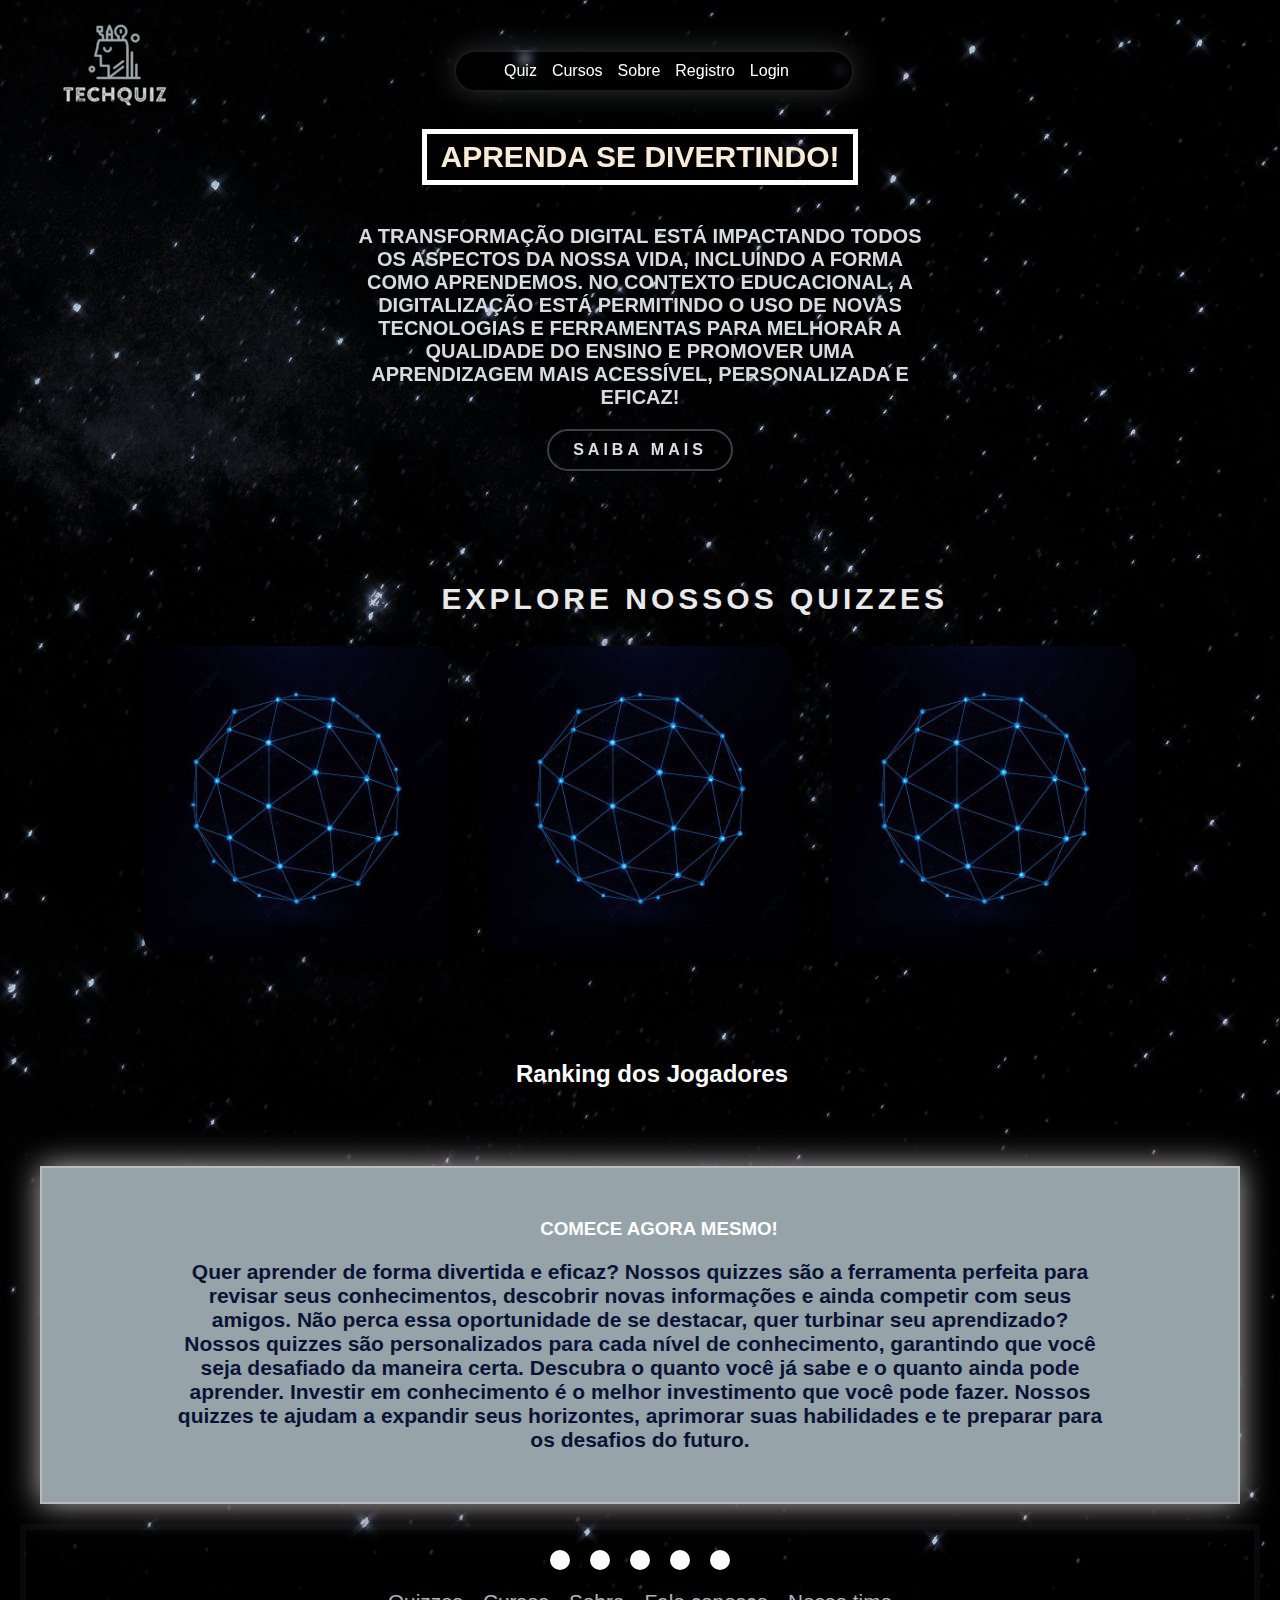
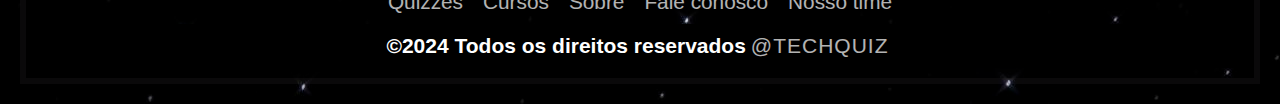
<file: index.html>
<!DOCTYPE html>
<html lang="pt-BR">

<head>
    <meta charset="UTF-8">
    <meta name="viewport" content="width=device-width, initial-scale=1.0">
    <title>Home TechQuiz</title>
    <link rel="stylesheet" href="/src/css/styles.css">
    <link rel="stylesheet" href="/src/css/rolagem.css">
    <link rel="stylesheet" href="https://cdnjs.cloudflare.com/ajax/libs/font-awesome/6.5.1/css/all.min.css"
        integrity="sha512-DTOQO9RWCH3ppGqcWaEA1BIZOC6xxalwEsw9c2QQeAIftl+Vegovlnee1c9QX4TctnWMn13TZye+giMm8e2LwA=="
        crossorigin="anonymous" referrerpolicy="no-referrer" />
</head>

<body>
    <header>
        <a class="logo" href="/index.html"><img src="/src/image/logo-claro (3).png" alt="Logo"></a>
        <nav>
            <ul>
                <li class="li-nav"><a href="/src/pages-quiz/quiz.html">Quiz</a></li>
                <li class="li-nav"><a href="/src/pages/cursos.html">Cursos</a></li>
                <li class="li-nav"><a href="/src/pages/sobre.html">Sobre</a></li>
                <li class="li-nav"><a href="/src/pages/formulario.html">Registro</a></li>
                <li class="li-nav"><a href="/src/pages/login.html">Login</a></li>
            </ul>
        </nav>
    </header>
    <main>
        <div class="banner-image">
            <div class="container-m">
                <h1><span>Aprenda se divertindo!</span></h1>
                <span class="cen">A transformação digital está impactando todos os aspectos da nossa vida, incluindo a
                    forma como aprendemos.
                    No contexto educacional, a digitalização está permitindo o uso de novas tecnologias e ferramentas
                    para melhorar a qualidade do ensino
                    e promover uma aprendizagem mais acessível, personalizada e eficaz!</span>
                <a class="button-inicio" href="/src/pages/sobre.html">Saiba mais</a>
            </div>
        </div>

        <!-- Seção de Quizzes -->
        <section class="quizzes">
            <div id="card-area">
                <div class="wrapper">
                    <h2>Explore nossos quizzes</h2>
                    <div class="box-area">
                        <div class="box">
                            <img alt="" src="src/image/1.jpeg">
                            <div class="overlay">
                                <h3>Tecnologia</h3>
                                <a href="/src/pages-quiz/quiz.html">iniciar</a>
                            </div>
                        </div>
                        <div class="box">
                            <img alt="" src="src/image/1.jpeg">
                            <div class="overlay">
                                <h3>Astronomia</h3>
                                <a href="#">iniciar</a>
                            </div>
                        </div>
                        <div class="box">
                            <img alt="" src="src/image/1.jpeg">
                            <div class="overlay">
                                <h3>Programação</h3>
                                <a href="#">iniciar</a>
                            </div>
                        </div>
                    </div>
                </div>
            </div>
        </section>

        <!-- ranking -->
        <div id="ranking-container">
            <h2 class="h2-ranking-index">Ranking dos Jogadores</h2>
            <ul class="list" id="ranking-list"></ul>
        </div>
        <br>

        <!-- Seção de card2 -->
        <div class="about" id="about">
            <h3 class="title-">COMECE AGORA MESMO!</h3>
            <p>Quer aprender de forma divertida e eficaz? Nossos quizzes são a ferramenta perfeita para revisar seus
                conhecimentos, descobrir novas informações e ainda competir com seus amigos. Não perca essa oportunidade
                de se destacar, quer turbinar seu aprendizado? Nossos quizzes são personalizados para cada nível de
                conhecimento, garantindo que você seja desafiado da maneira certa. Descubra o quanto você já sabe e o
                quanto ainda pode aprender. Investir em conhecimento é o melhor investimento que você pode fazer. Nossos
                quizzes te ajudam a expandir seus horizontes, aprimorar suas habilidades e te preparar para os desafios
                do futuro.</p>
        </div>
        <!-- Seção de card2 -->

        <footer>
            <div class="footerContainer">
                <div class="socialIcons">
                    <a href=""><i class="fa-brands fa-facebook"></i></a>
                    <a href=""><i class="fa-brands fa-instagram"></i></a>
                    <a href=""><i class="fa-brands fa-twitter"></i></a>
                    <a href=""><i class="fa-brands fa-google-plus"></i></a>
                    <a href=""><i class="fa-brands fa-youtube"></i></a>
                </div>
                <div class="footerNav">
                    <ul>
                        <li><a href="">Quizzes</a></li>
                        <li><a href="">Cursos</a></li>
                        <li><a href="">Sobre</a></li>
                        <li><a href="">Fale conosco</a></li>
                        <li><a href="">Nosso time</a></li>
                    </ul>
                </div>

                <div class="footerBottom">
                    <p>©2024 Todos os direitos reservados<span class="designer">@TECHQUIZ</span></p>
                </div>
        </footer>
        <script src="/src/js/script.js"></script>
</body>

</html>
</file>
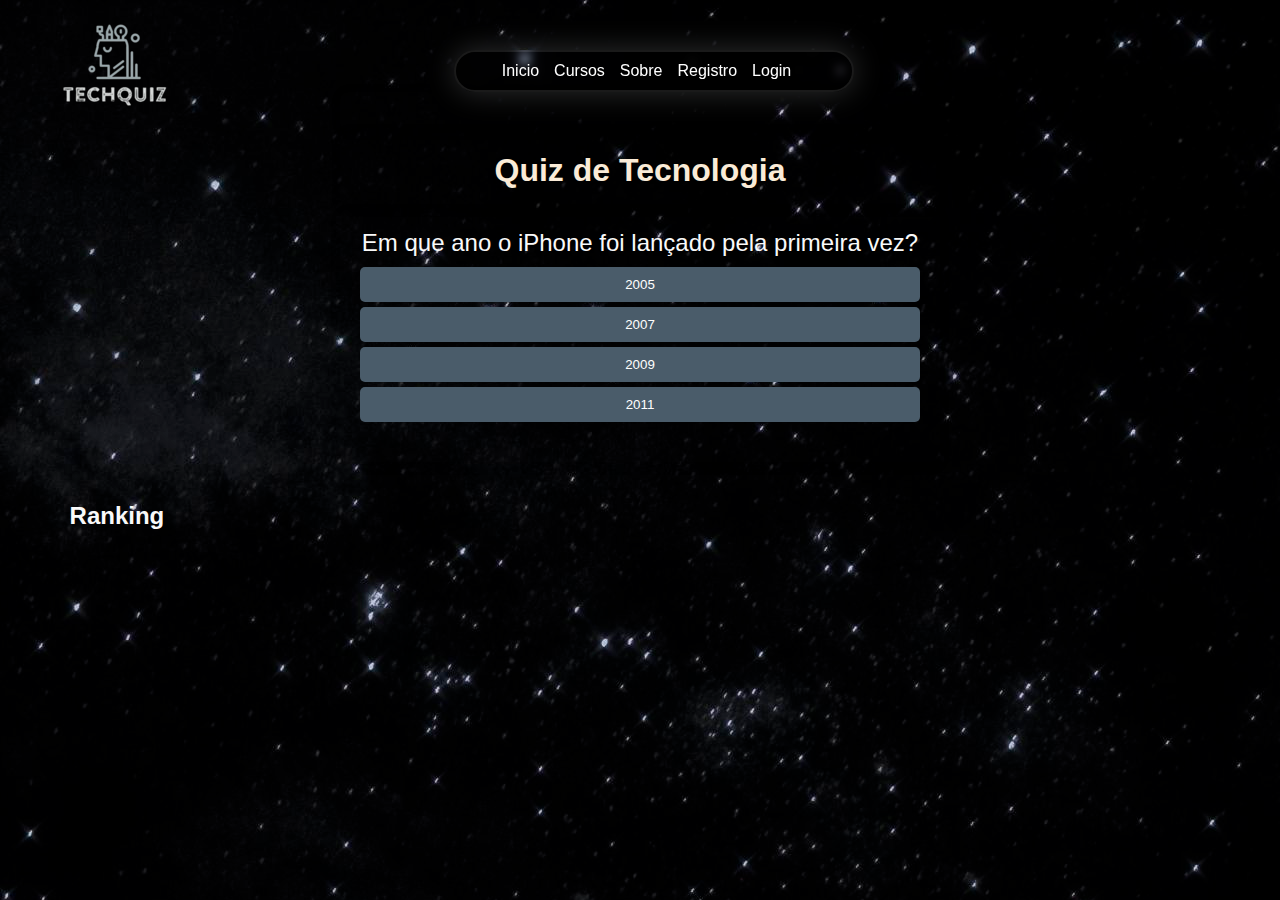
<file: src/pages-quiz/quiz.html>
<!DOCTYPE html>
<html lang="pt-br">
<head>
    <meta charset="UTF-8">
    <meta name="viewport" content="width=device-width, initial-scale=1.0">
    <title>Document</title>
    <link rel="stylesheet" href="/src/css/styles.css">
    <link rel="stylesheet" href="/src/css/rolagem.css">
</head>
<body>
    <header>
    <a class="logo" href="/index.html"><img src="/src/image/logo-claro (3).png" alt=""></a>
    <nav>
        <ul>
            <li class="li-nav" ><a href="/index.html">Inicio</a></li>
            <li class="li-nav" ><a href="/src/pages/cursos.html">Cursos</a></li>
            <li class="li-nav" ><a href="/src/pages/sobre.html">Sobre</a></li>
            <li class="li-nav" ><a href="/src/pages/formulario.html">Registro</a></li>
            <li class="li-nav" ><a href="/src/pages/login.html">Login</a></li>  
        </ul>
    </nav>
</header>
    <div class="container"></div>
        <h1>Quiz de Tecnologia</h1>
        <div id="quiz-container">
            <div id="question">Carregando pergunta...</div>
            <div class="choices" id="choices">
                <!-- Opções serão geradas dinamicamente -->
            </div>
            <div id="feedback"></div>
        </div>
        <button class="button" id="next-btn" onclick="nextQuestion()">Próxima pergunta</button>
        <div id="scoreboard">
            <h2>Ranking</h2>
            <ol id="ranking">
                <!-- Ranking será atualizado aqui -->
            </ol>
        </div>
        <div id="end-quiz-options" style="display:none;">
            <button id="repeat-btn" onclick="restartQuiz()">Repetir Quiz</button>
            <button id="home-btn" onclick="goToHomePage()">Página Inicial</button>
        </div>
    </div>
    <script src="/src/js/script.js"></script>
</body>
</html>
</file>
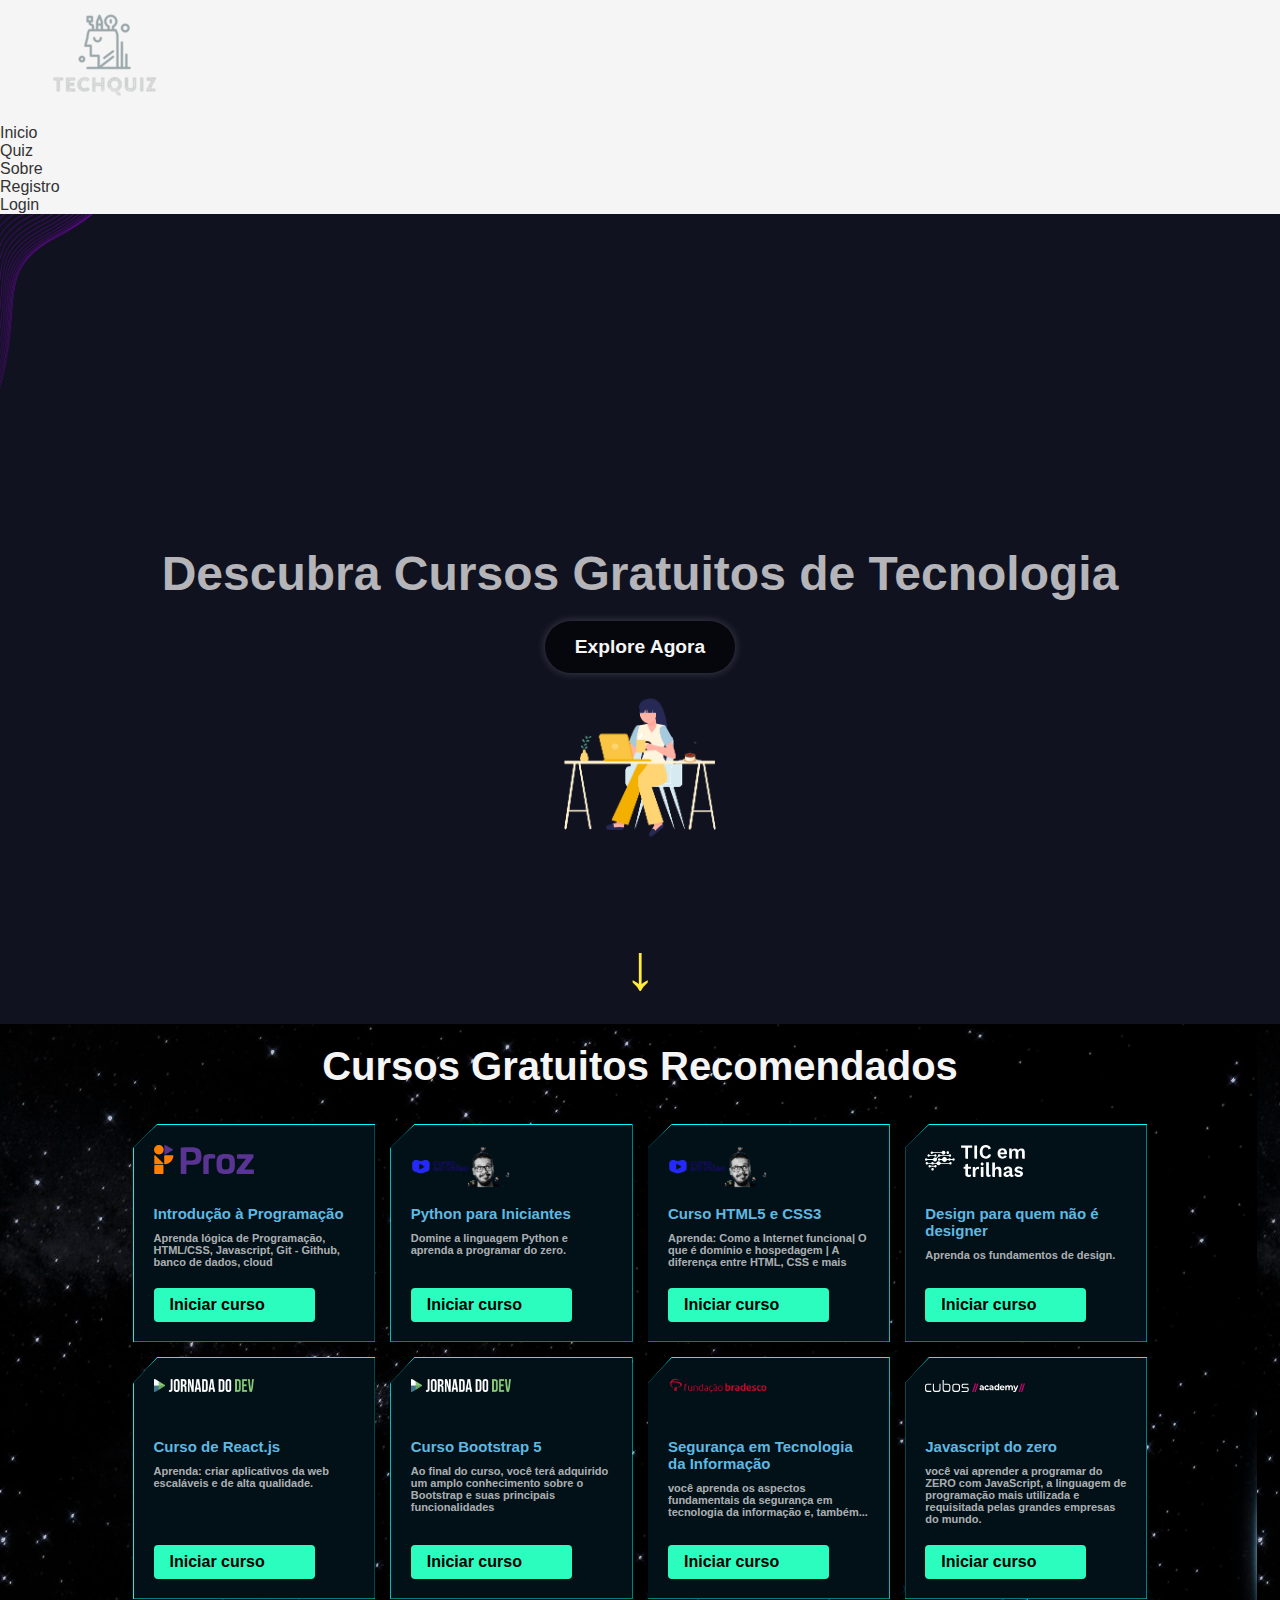
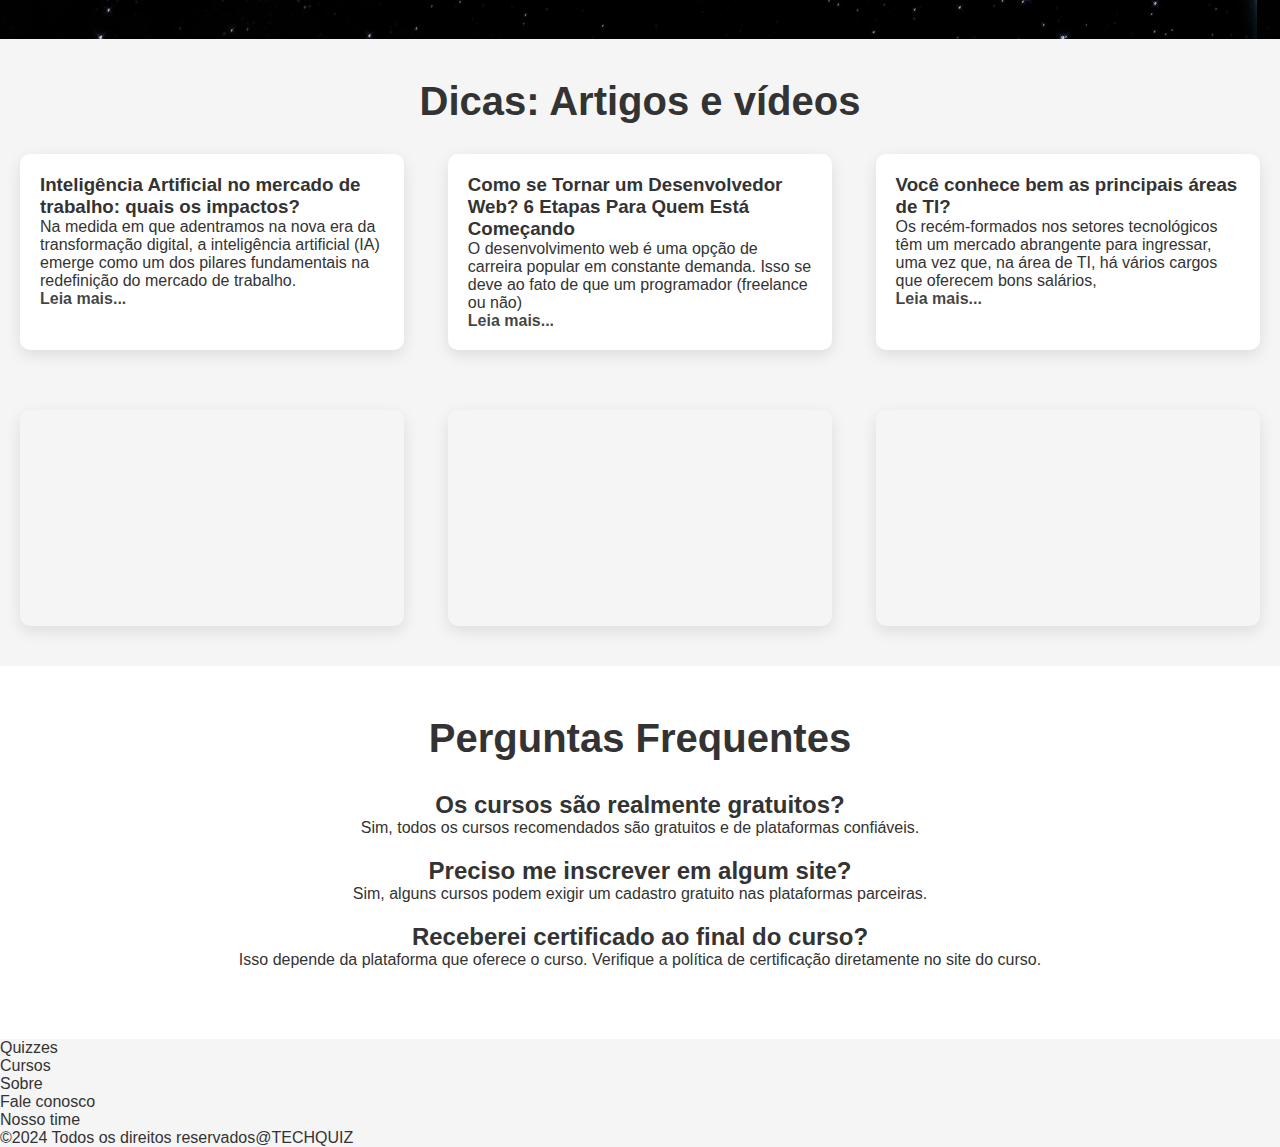
<file: src/pages/cursos.html>
<!DOCTYPE html>
<html lang="pt-BR">

<head>
    <meta charset="UTF-8">
    <meta name="viewport" content="width=device-width, initial-scale=1.0">
    <title>Cursos</title>
    <link rel="stylesheet" href="../css/cursos.css">
    <link rel="stylesheet" href="/src/css/rolagem.css">
    <link rel="stylesheet" href="style.css">
    <link rel="stylesheet" href="https://cdnjs.cloudflare.com/ajax/libs/font-awesome/6.5.1/css/all.min.css"
        integrity="sha512-DTOQO9RWCH3ppGqcWaEA1BIZOC6xxalwEsw9c2QQeAIftl+Vegovlnee1c9QX4TctnWMn13TZye+giMm8e2LwA=="
        crossorigin="anonymous" referrerpolicy="no-referrer" />
</head>

<body>
    <header>
        <a class="logo" href="/index.html"><img src="/src/image/logo-claro (3).png" alt="Logo"></a>
        <nav>
            <ul>
                <li class="li-nav"><a href="/index.html">Inicio</a></li>
                <li class="li-nav"><a href="/src/pages-quiz/quiz.html">Quiz</a></li>
                <li class="li-nav"><a href="/src/pages/sobre.html">Sobre</a></li>
                <li class="li-nav"><a href="/src/pages/formulario.html">Registro</a></li>
                <li class="li-nav"><a href="/src/pages/login.html">Login</a></li>
            </ul>
        </nav>
    </header>
   
     <!--! Banner Principal -->
     <section class="banner">
        <div class="titulo-e-botao">
            <h1>Descubra Cursos Gratuitos de Tecnologia</h1>
            <a href="#botao-explorar" class="button">Explore Agora</a>
        </div>
        <div class="seta">&#x2193;</div> 
    </section>

    <!--! Seção de Cursos Gratuitos -->
    <section class="cursos" id="botao-explorar">
        <h2>Cursos Gratuitos Recomendados</h2>
        <div class="container-cursos">
            <div class="caixa-card">
                <div class="card-curso">
                    <div class="container-logo"><img src="../image/logotipo_proz.svg" alt="Logo Proz" class="logo"></div>
                    <div class="titulo">Introdução à Programação</div>
                    <p class="descricao">Aprenda lógica de Programação, HTML/CSS, Javascript, Git - Github, banco de dados, cloud</p>
                    <a href="https://pages.prozeducacao.com.br/proz-tecnologia" class="botao">Iniciar curso</a>
                </div>
            </div>
            <div class="caixa-card">
                <div class="card-curso">
                    <div class="container-logo"><img src="../image/logo-curso-em-video-ofici.png" alt="Logo curso em vídeo" class="logo"></div>
                    <div class="titulo">Python para Iniciantes</div>
                    <p class="descricao">Domine a linguagem Python e aprenda a programar do zero.</p>
                    <a href="https://www.cursoemvideo.com/curso/python-3-mundo-1/" class="botao">Iniciar curso</a>
                </div>
            </div>
            <div class="caixa-card">
                <div class="card-curso">
                    <div class="container-logo"><img src="../image/logo-curso-em-video-ofici.png" alt="Logo curso em vídeo" class="logo"></div>
                    <div class="titulo">Curso HTML5 e CSS3</div>
                    <p class="descricao">Aprenda: Como a Internet funciona| O que é domínio e hospedagem | A diferença entre HTML, CSS e mais</p>
                    <a href="https://www.cursoemvideo.com/curso/html5-css3-modulo1/" class="botao">Iniciar curso</a>
                </div>
            </div>
            <div class="caixa-card">
                <div class="card-curso">
                    <div class="container-logo"><img src="../image/logo-tic-em-trilhas.svg" alt="Logo tic em trilhas" class="logo"></div>
                    <div class="titulo">Design para quem não é designer</div>
                    <p class="descricao">Aprenda os fundamentos de design.</p>
                    <a href="https://ticemtrilhas.org.br/trail/8926b75f-1801-44e4-8475-540660bf1c4f" class="botao">Iniciar curso</a>
                </div>
            </div>
            <div class="caixa-card">
                <div class="card-curso">
                    <div class="container-logo"><img src="../image/logo-jornada-dev.png" alt="Logo jornada do dev" class="logo"></div>
                    <div class="titulo">Curso de React.js</div>
                    <p class="descricao">Aprenda: criar aplicativos da web escaláveis e de alta qualidade.</p>
                    <a href="https://jornadadodev.com.br/cursos/front-end/reactjs" class="botao">Iniciar curso</a>
                </div>
            </div>
            <div class="caixa-card">
                <div class="card-curso">
                    <div class="container-logo"><img src="../image/logo-jornada-dev.png" alt="Logo jornada do dev" class="logo"></div>
                    <div class="titulo">Curso Bootstrap 5</div>
                    <p class="descricao">Ao final do curso, você terá adquirido um amplo conhecimento sobre o Bootstrap e suas principais funcionalidades</p>
                    <a href="https://jornadadodev.com.br/cursos/front-end/bootstrap-5" class="botao">Iniciar curso</a>
                </div>
            </div>
            <div class="caixa-card">
                <div class="card-curso">
                    <div class="container-logo"><img src="../image/logo-bradesco-transparente.png" alt="Logo fundaçaõ bradesco" class="logo"></div>
                    <div class="titulo">Segurança em Tecnologia da Informação</div>
                    <p class="descricao">você aprenda os aspectos fundamentais da segurança em tecnologia da informação e, também...</p>
                    <a href="https://www.ev.org.br/cursos/seguranca-em-tecnologia-da-informacao" class="botao">Iniciar curso</a>
                </div>
            </div>
            <div class="caixa-card">
                <div class="card-curso">
                    <div class="container-logo"><img src="../image/logo-cubos-academy.svg" alt="Logo cubos academy" class="logo"></div>
                    <div class="titulo">Javascript do zero</div>
                    <p class="descricao">você vai aprender a programar do ZERO com JavaScript, a linguagem de programação mais utilizada e requisitada pelas grandes empresas do mundo.</p>
                    <a href="https://cubos.academy/conteudos-gratuitos" class="botao">Iniciar curso</a>
                </div>
            </div>
        </div>
        <!-- <div class="container-botao"><button class="btn" id="btn-carregar">Carregar mais</button></div> -->
    </section>

    <!--! Seção de Blog -->
    <section class="blog">
        <h2>Dicas: Artigos e vídeos</h2>
        <div class="blog-posts">
            <article class="post">
                <h3>Inteligência Artificial no mercado de trabalho: quais os impactos?</h3>
                <p>Na medida em que adentramos na nova era da transformação digital, a inteligência artificial (IA) emerge como um dos pilares fundamentais na redefinição do mercado de trabalho.</p>
                <a href="https://www.totvs.com/blog/inovacoes/inteligencia-artificial-mercado-de-trabalho/#:~:text=Aperfei%C3%A7oamento%20de%20habilidades%20e%20cria%C3%A7%C3%A3o,dados%20e%20ci%C3%AAncia%20de%20dados.">Leia mais...</a>
            </article>
            <article class="post">
                <h3>Como se Tornar um Desenvolvedor Web? 6 Etapas Para Quem Está Começando</h3>
                <p>O desenvolvimento web é uma opção de carreira popular em constante demanda. Isso se deve ao fato de que um programador (freelance ou não)</p>
                <a href="https://www.hostinger.com.br/tutoriais/como-ser-um-desenvolvedor-web">Leia mais...</a>
            </article>
            <article class="post">
                <h3>Você conhece bem as principais áreas de TI?</h3>
                <p>Os recém-formados nos setores tecnológicos têm um mercado abrangente para ingressar, uma vez que, na área de TI, há vários cargos que oferecem bons salários,</p>
                <a href="https://gaea.com.br/voce-conhece-bem-as-principais-areas-de-ti/">Leia mais...</a>
            </article>
        </div>
    </section>

    <!--! Seção vídeos -->
    <section class="videos">
        <iframe src="https://www.youtube.com/embed/xUarb_lxPUc?si=RWLUJeMipAI_w5dC" title="YouTube video player" frameborder="0" allow="accelerometer; autoplay; clipboard-write; encrypted-media; gyroscope; picture-in-picture; web-share" referrerpolicy="strict-origin-when-cross-origin" allowfullscreen></iframe>

        <iframe src="https://www.youtube.com/embed/wLEw36KAVfU?si=1DvPSkXZrvineAA_" title="YouTube video player" frameborder="0" allow="accelerometer; autoplay; clipboard-write; encrypted-media; gyroscope; picture-in-picture; web-share" referrerpolicy="strict-origin-when-cross-origin" allowfullscreen></iframe>
    
        <iframe src="https://www.youtube.com/embed/oJAmci2TaJ4?si=UlJ-QF8KlkXxljoe" title="YouTube video player" frameborder="0" allow="accelerometer; autoplay; clipboard-write; encrypted-media; gyroscope; picture-in-picture; web-share" referrerpolicy="strict-origin-when-cross-origin" allowfullscreen></iframe>
    </section>
    
    <!--! Seção Perguntas Frequentes -->
    <section class="container-perguntas">
        <h2>Perguntas Frequentes</h2>
        <div class="pergunta-item">
            <h3>Os cursos são realmente gratuitos?</h3>
            <p>Sim, todos os cursos recomendados são gratuitos e de plataformas confiáveis.</p>
        </div>
        <div class="pergunta-item">
            <h3>Preciso me inscrever em algum site?</h3>
            <p>Sim, alguns cursos podem exigir um cadastro gratuito nas plataformas parceiras.</p>
        </div>
        <div class="pergunta-item">
            <h3>Receberei certificado ao final do curso?</h3>
            <p>Isso depende da plataforma que oferece o curso. Verifique a política de certificação diretamente no site do curso.</p>
        </div>
    </section>

    <footer>
        <div class="footerContainer">
            <div class="socialIcons">
                <a href=""><i class="fa-brands fa-facebook"></i></a>
                <a href=""><i class="fa-brands fa-instagram"></i></a>
                <a href=""><i class="fa-brands fa-twitter"></i></a>
                <a href=""><i class="fa-brands fa-google-plus"></i></a>
                <a href=""><i class="fa-brands fa-youtube"></i></a>
            </div>
            <div class="footerNav">
                <ul>
                    <li><a href="">Quizzes</a></li>
                    <li><a href="">Cursos</a></li>
                    <li><a href="">Sobre</a></li>
                    <li><a href="">Fale conosco</a></li>
                    <li><a href="">Nosso time</a></li>
                </ul>
            </div>

            <div class="footerBottom">
                <p>©2024 Todos os direitos reservados<span class="designer">@TECHQUIZ</span></p>
            </div>
    </footer>
    <script src="/src/js/script.js"></script>
</body>

</html>
</file>
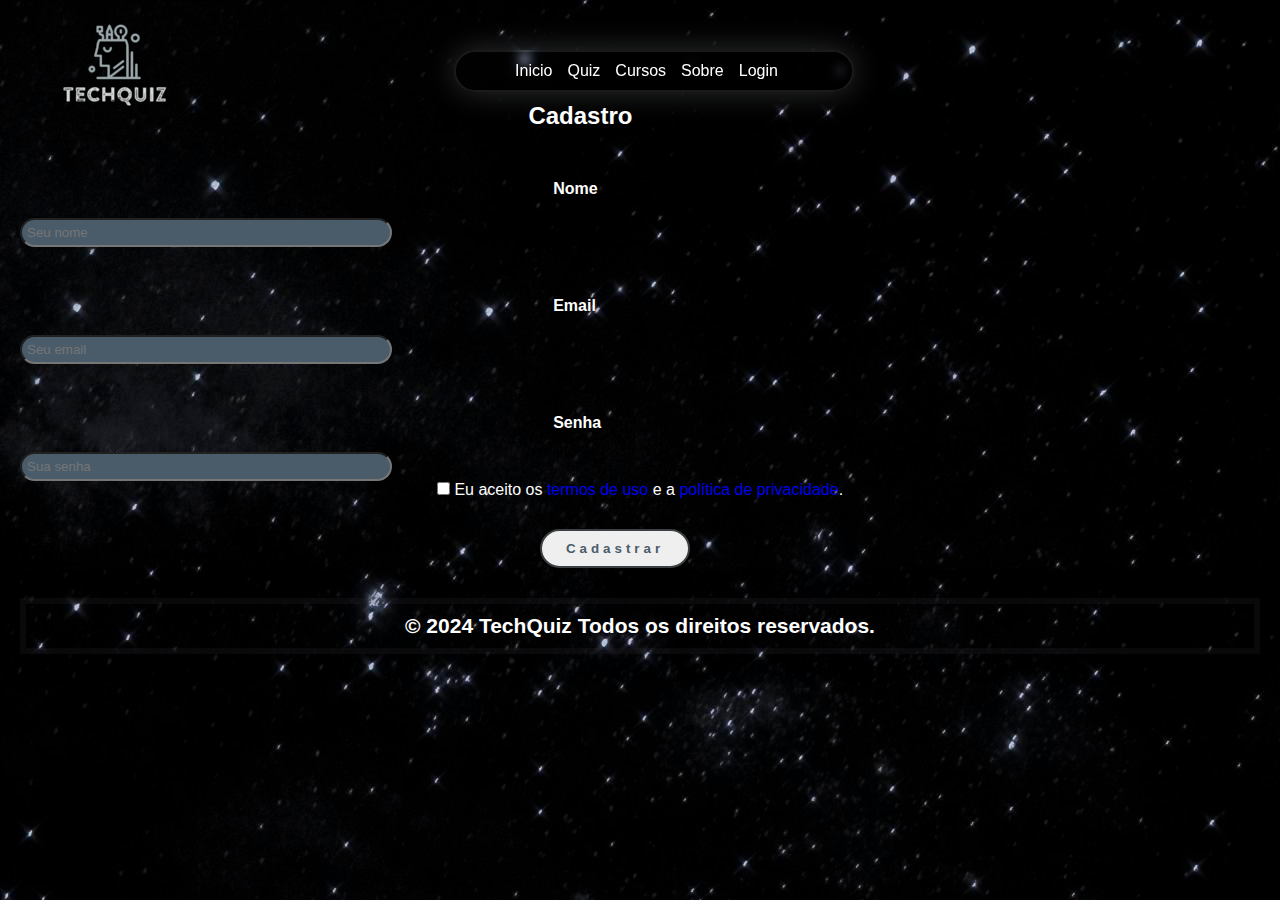
<file: src/pages/formulario.html>
<!DOCTYPE html>
<html lang="pt-BR">
<head>
    <meta charset="UTF-8">
    <meta name="viewport" content="width=device-width, initial-scale=1.0">
    <title>Cadastro TechQuiz</title>
    <link rel="stylesheet" href="/src/css/styles.css">
    <link rel="stylesheet" href="/src/css/rolagem.css">
</head>
<body>
    <header>
        <div class="logo"><a href="/index.html"><img src="/src/image/logo-claro (3).png" alt=""></a></div>
        <nav class="navbar">
            <ul>
                <li class="li-nav" ><a href="/index.html">Inicio</a></li>
                <li class="li-nav" ><a href="/src/pages-quiz/quiz.html">Quiz</a></li>
                <li class="li-nav" ><a href="/src/pages/cursos.html">Cursos</a></li>
                <li class="li-nav" ><a href="/src/pages/sobre.html">Sobre</a></li>  
                <li class="li-nav" ><a href="/src/pages/login.html">Login</a></li>
            </ul>
        </nav>
    </header>

    <div class="form-container">
        <div class="image-section"></div>
        <div class="form-section">
            <h2 class="h2-cadastro" >Cadastro</h2>
            <form action="#" method="post">
                <div class="input-group">
                    <label class="login-lebel" for="name">Nome</label>
                    <input class="login-input" type="text" id="name" name="name" placeholder="Seu nome" required>
                </div>

                <div class="input-group">
                    <label class="login-lebel" for="email">Email</label>
                    <input class="login-input" type="email" id="email" name="email" placeholder="Seu email" required>
                </div>

                <div class="input-group">
                    <label class="login-lebel" for="password">Senha</label>
                    <input class="login-input" type="password" id="password" name="password" placeholder="Sua senha" required>
                </div>

                <div class="terms">
                    <input type="checkbox" id="terms" name="terms" required>
                    <label for="terms">Eu aceito os <a href="#">termos de uso</a> e a <a href="#">política de privacidade</a>.</label>
                </div>

                <input class="button-login" type="submit" value="Cadastrar">
            </form>
        </div>
    </div>

    <footer>
        <p>© 2024 TechQuiz Todos os direitos reservados.</p>
    </footer>

</body>
</html>
</file>
<file: src/css/rolagem.css>
/* Works on Firefox */
* {
    scrollbar-width: thin;
    scrollbar-color: #460342 #070d12;
  }
  
  /* Works on Chrome, Edge, and Safari */
  *::-webkit-scrollbar {
    width: 12px;
  }
  
  *::-webkit-scrollbar-track {
    background: #070d12;
  }
  
  *::-webkit-scrollbar-thumb {
    background-color: #460342;
    border-radius: 20px;
    border: 3px solid #070d12;
  }
</file>
<file: src/css/cursos.css>
*{
    margin: 0;
    padding: 0;
    box-sizing: border-box;
    font-family: 'Montserrat', sans-serif;
    color: #333;
    text-decoration: none;
    list-style: none;
}

html {
    scroll-behavior: smooth;
    transition: .3s ease;
}
  
body {
    background-color: #f5f5f5;
}
/*!Seção Banner Principal*/
.banner {
    background-image: url('../image/banner-11.png');
    background-size: cover;
    background-position: center;
    height: 90vh;
    display: flex;
    flex-direction: column;
    justify-content: center;
    align-items: center;
    color: white;
    text-align: center;
    transition: 0.5s ease;
    position: relative;
}

.seta {
    position: absolute;
    bottom: 20px;
    left: 50%;
    transform: translateX(-50%);
    font-size: 4rem; /* Aumentando o tamanho da seta */
    color: #ffeb3b; /* Cor amarela clara */
    cursor: pointer;
    animation: bounce 2s infinite;
}

@keyframes bounce {
    0%, 20%, 50%, 80%, 100% {
        transform: translateX(-50%) translateY(0);
    }
    40% {
        transform: translateX(-50%) translateY(-10px);
    }
    60% {
        transform: translateX(-50%) translateY(-5px);
    }
}


.titulo-e-botao{
    display: flex;
    flex-direction: column;
    align-items: center;
}

.banner h1 {
    font-size: 3rem;
    color: #ffffffaf;
}

.button {
    max-width: 300px;
    padding: 15px 30px;
    background-color: rgba(0,0,0,.60);
    color: #f5f5f5;
    border: none;
    border-radius: 30px;
    font-size: 1.2rem;
    cursor: pointer;
    text-decoration: none;
    margin-top: 20px;
    transition: background 0.3s ease, color 0.3s ease;
    font-weight: 600;
    text-align: center;
    margin-bottom: 20px;
    box-shadow: 0px 0px 10px rgba(255, 255, 255, 0.2);
}

.button:hover{
    box-shadow: 0px 0px 15px rgba(255, 255, 255, 0.4);
}


/*! Seção de cursos */
.cursos {
    padding: 20px;
    text-align: center;
    background: url(../image/galaxia-noturna-paint.jpg);
}

.cursos h2 {
    font-size: 2.5rem;
    margin-bottom: 30px;
    color: #f5f5f5;
}








.container-cursos {
    max-width: 1024px;
    display: grid;
    justify-content: center;
    margin: auto;
    gap: 15px;
    margin-bottom: 15px;
    padding: 5px;
    grid-template-columns: repeat(4, 1fr);
}

.caixa-card {
    padding: 0.5px;
    display: flex;
    background-color: aqua; 
    transition: transform 0.3s ease;
    clip-path: polygon(10% 0, 100% 0, 100% 100%, 0 100%, 0 11%);
}


.card-curso {
    width: 100%;
    background-color: #021017;
    position: relative;
    display: flex;
    flex-direction: column;
    align-items: flex-start;
    justify-content: center;
    text-align: left;
    padding: 20px;
    transition: transform 0.3s ease;
    box-shadow: 0 4px 6px rgba(0, 0, 0, 0.2);
    clip-path: polygon(10% 0, 100% 0, 100% 100%, 0 100%, 0 10%);
    cursor: pointer;
}

.caixa-card:hover {
    transform: translateY(-10px);
}

.container-logo {
    width: 100px;
    height: 50px;
    margin-bottom: 10px;
}

.logo {
    width: 100%;
    object-fit: contain;
}

.titulo {
    font-size: 15px;
    font-weight: bold;
    margin-bottom: 10px;
    color: #5EB9E2;
    text-align: left;
}

.descricao {
    font-size: 11px;
    color: #ffffffae;
    margin-bottom: 20px;
    font-weight: 600;
}

.botao {
    padding: 8px 16px;
    background-color: #2BFDBE;
    color: #000;
    text-decoration: none;
    border-radius: 4px;
    margin-top: auto;
    width: 80%;
    font-weight: 600;
}


@media (max-width: 992px) {
    .container-cursos {
        /* grid-template-columns: repeat(2, 1fr); */
        grid-template-columns: repeat(2, minmax(360px, 1fr));
    }
}

@media(max-width: 768px){
    .container-cursos{
        grid-template-columns: repeat(2, minmax(300px, 1fr));
    }
}


@media (max-width: 648px) {
    .container-cursos {
        grid-template-columns: minmax(300px, 1fr);
    }
}


















/*! Seção de blog */
.blog {
    background-color: #f5f5f5;
    padding: 20px;
    max-width: 1440px;
    margin: 20px auto;
}

.blog h2 {
    font-size: 2.5rem;
    margin-bottom: 30px;
    text-align: center;
}

.blog-posts {
    display: flex;
    justify-content: space-between;
    gap: 20px;
}

.post {
    background-color: white;
    padding: 20px;
    border-radius: 10px;
    box-shadow: 0 5px 15px rgba(0, 0, 0, 0.1);
    width: 31%; /* Largura igual o iframe */
    height: auto; /* Altura automática para se ajustar ao conteúdo */
}

.post a{
    color: #1a1a1ad5;
    font-weight: 600;
}

/*! Seção vídeos */
.videos {
    display: flex;
    justify-content: space-between;
    gap: 20px;
    max-width: 1440px;
    margin: 20px auto;
    padding: 20px;
}

.videos iframe {
    width: 31%;
    aspect-ratio: 16 / 9;
    border-radius: 10px;
    box-shadow: 0 5px 15px rgba(0, 0, 0, 0.1);
}


/*! Seção de perguntas frequentes */
.container-perguntas {
    background-color: #ffffff;
    padding: 50px;
    text-align: center;
}
.container-perguntas h2 {
    font-size: 2.5rem;
    margin-bottom: 30px;
}
.pergunta-item {
    margin-bottom: 20px;
}
.pergunta-item h3 {
    font-size: 1.5rem;
}


/*! Responsividade */
@media(max-width: 768px){
    .banner{
        justify-content: flex-start;
        height: 370px;
    }
    .banner h1{
        font-size: 2rem;
        margin-top: 40px;
    }
    .cursos h2{
        font-size: 1.5rem;
    }
    h3{
        font-size: 16px;
    }
    .videos {
        flex-direction: column;
        align-items: center;
    }

    .videos iframe {
        width: 100%;
        max-width: 560px; /* largura máxima em dispositivos móveis */
    }
}


@media(max-width: 680px){
    .cards-container{
        flex-direction: column;
        justify-content: center;
        align-items: center;
    }

    .card{
        width: 100%;
    }

    .blog-posts{
        flex-direction: column;
        justify-content: center;
        align-items: center;
    }

    .post{
        width: 80%;
        min-height: 200px;
    }
}

@media(max-width: 426px){
    .post{
        width: 100%;
    }

}
</file>
<file: src/pages/style.css>
*{
    margin: 0;
    padding: 0;
    box-sizing: border-box;
    font-family: 'Montserrat', sans-serif;
    color: #333;
    text-decoration: none;
    list-style: none;
}

html {
    scroll-behavior: smooth;
    transition: .3s ease;
}
  
body {
    background-color: #f5f5f5;
}
/*!Seção Banner Principal*/
.banner {
    background-image: url('../image/banner-11.png');
    background-size: cover;
    background-position: center;
    height: 90vh;
    display: flex;
    flex-direction: column;
    justify-content: center;
    align-items: center;
    color: white;
    text-align: center;
    transition: 0.5s ease;
    position: relative;
}

.seta {
    position: absolute;
    bottom: 20px;
    left: 50%;
    transform: translateX(-50%);
    font-size: 4rem; /* Aumentando o tamanho da seta */
    color: #ffeb3b; /* Cor amarela clara */
    cursor: pointer;
    animation: bounce 2s infinite;
}

@keyframes bounce {
    0%, 20%, 50%, 80%, 100% {
        transform: translateX(-50%) translateY(0);
    }
    40% {
        transform: translateX(-50%) translateY(-10px);
    }
    60% {
        transform: translateX(-50%) translateY(-5px);
    }
}


.titulo-e-botao{
    display: flex;
    flex-direction: column;
    align-items: center;
}

.banner h1 {
    font-size: 3rem;
    color: #ffffffaf;
}

.button {
    max-width: 300px;
    padding: 15px 30px;
    background-color: rgba(0,0,0,.60);
    color: #f5f5f5;
    border: none;
    border-radius: 30px;
    font-size: 1.2rem;
    cursor: pointer;
    text-decoration: none;
    margin-top: 20px;
    transition: background 0.3s ease, color 0.3s ease;
    font-weight: 600;
    text-align: center;
    margin-bottom: 20px;
    box-shadow: 0px 0px 10px rgba(255, 255, 255, 0.2);
}

.button:hover{
    box-shadow: 0px 0px 15px rgba(255, 255, 255, 0.4);
}


/*! Seção de cursos */
.cursos {
    padding: 20px;
    text-align: center;
    background: url(../image/galaxia-noturna-paint.jpg);
}

.cursos h2 {
    font-size: 2.5rem;
    margin-bottom: 30px;
    color: #f5f5f5;
}








.container-cursos {
    max-width: 1024px;
    display: grid;
    justify-content: center;
    margin: auto;
    gap: 15px;
    margin-bottom: 15px;
    padding: 5px;
    grid-template-columns: repeat(4, 1fr);
}

.caixa-card {
    padding: 0.5px;
    display: flex;
    background-color: aqua; 
    transition: transform 0.3s ease;
    clip-path: polygon(10% 0, 100% 0, 100% 100%, 0 100%, 0 11%);
}


.card-curso {
    width: 100%;
    background-color: #021017;
    position: relative;
    display: flex;
    flex-direction: column;
    align-items: flex-start;
    justify-content: center;
    text-align: left;
    padding: 20px;
    transition: transform 0.3s ease;
    box-shadow: 0 4px 6px rgba(0, 0, 0, 0.2);
    clip-path: polygon(10% 0, 100% 0, 100% 100%, 0 100%, 0 10%);
    cursor: pointer;
}

.caixa-card:hover {
    transform: translateY(-10px);
}

.container-logo {
    width: 100px;
    height: 50px;
    margin-bottom: 10px;
}

.logo {
    width: 100%;
    object-fit: contain;
}

.titulo {
    font-size: 15px;
    font-weight: bold;
    margin-bottom: 10px;
    color: #5EB9E2;
    text-align: left;
}

.descricao {
    font-size: 11px;
    color: #ffffffae;
    margin-bottom: 20px;
    font-weight: 600;
}

.botao {
    padding: 8px 16px;
    background-color: #2BFDBE;
    color: #000;
    text-decoration: none;
    border-radius: 4px;
    margin-top: auto;
    width: 80%;
    font-weight: 600;
}


@media (max-width: 992px) {
    .container-cursos {
        /* grid-template-columns: repeat(2, 1fr); */
        grid-template-columns: repeat(2, minmax(360px, 1fr));
    }
}

@media(max-width: 768px){
    .container-cursos{
        grid-template-columns: repeat(2, minmax(300px, 1fr));
    }
}


@media (max-width: 648px) {
    .container-cursos {
        grid-template-columns: minmax(300px, 1fr);
    }
}


















/*! Seção de blog */
.blog {
    background-color: #f5f5f5;
    padding: 20px;
    max-width: 1440px;
    margin: 20px auto;
}

.blog h2 {
    font-size: 2.5rem;
    margin-bottom: 30px;
    text-align: center;
}

.blog-posts {
    display: flex;
    justify-content: space-between;
    gap: 20px;
}

.post {
    background-color: white;
    padding: 20px;
    border-radius: 10px;
    box-shadow: 0 5px 15px rgba(0, 0, 0, 0.1);
    width: 31%; /* Largura igual o iframe */
    height: auto; /* Altura automática para se ajustar ao conteúdo */
}

.post a{
    color: #1a1a1ad5;
    font-weight: 600;
}

/*! Seção vídeos */
.videos {
    display: flex;
    justify-content: space-between;
    gap: 20px;
    max-width: 1440px;
    margin: 20px auto;
    padding: 20px;
}

.videos iframe {
    width: 31%;
    aspect-ratio: 16 / 9;
    border-radius: 10px;
    box-shadow: 0 5px 15px rgba(0, 0, 0, 0.1);
}


/*! Seção de perguntas frequentes */
.container-perguntas {
    background-color: #ffffff;
    padding: 50px;
    text-align: center;
}
.container-perguntas h2 {
    font-size: 2.5rem;
    margin-bottom: 30px;
}
.pergunta-item {
    margin-bottom: 20px;
}
.pergunta-item h3 {
    font-size: 1.5rem;
}


/*! Responsividade */
@media(max-width: 768px){
    .banner{
        justify-content: flex-start;
        height: 370px;
    }
    .banner h1{
        font-size: 2rem;
        margin-top: 40px;
    }
    .cursos h2{
        font-size: 1.5rem;
    }
    h3{
        font-size: 16px;
    }
    .videos {
        flex-direction: column;
        align-items: center;
    }

    .videos iframe {
        width: 100%;
        max-width: 560px; /* largura máxima em dispositivos móveis */
    }
}


@media(max-width: 680px){
    .cards-container{
        flex-direction: column;
        justify-content: center;
        align-items: center;
    }

    .card{
        width: 100%;
    }

    .blog-posts{
        flex-direction: column;
        justify-content: center;
        align-items: center;
    }

    .post{
        width: 80%;
        min-height: 200px;
    }
}

@media(max-width: 426px){
    .post{
        width: 100%;
    }

}
</file>
<file: src/css/styles.css>
/* Reset básico */
* {
    margin: 0;
    padding: 0;
    box-sizing: border-box;
}

body {
    background-image: url(/src/image/galaxia-noturna.jpg);
    color: #ffffff;
}

.logo {
    position: absolute;
    top: 10px;
    left: 10px;
    width: 30px;
}

/* Estilização da Navbar */
nav ul {
    display: flex;
    justify-content: center;
    list-style-type: none;
    padding: 10px;
}

nav ul li {
    margin-right: 15px;
}

.nav-li {
    text-align: center;
}

nav ul li a {
    color: white;
    text-decoration: none;
}

nav ul li a:hover {
    text-decoration: underline;
}

body {
    font-family: Arial, sans-serif;
    text-align: center;
    padding: 20px;
}

.container,
h1 {
    color: antiquewhite;
    width: 100%;
    max-width: 600px;
    margin: 0 auto;
    padding: 20px;
    border-radius: 8px;
    box-shadow: 0 0 10px rgba(0, 0, 0, 0.1);
}

#quiz-container {
    color: blanchedalmond;
    margin-bottom: 20px;
}

#question {
    color: #f9f9f9;
    font-size: 1.5em;
    margin-bottom: 10px;
}

#choices button {
    display: block;
    width: 100%;
    margin: 5px 0;
    padding: 10px;
    background-color: #4A5C6A;
    color: white;
    border: none;
    border-radius: 5px;
    cursor: pointer;
}

#choices button:hover {
    background: #4A5C6A;
    color: #ffffff;
    box-shadow: 0 0 10px #4A5C6A, 0 0 40px #4A5C6A, 0 0 70px #4A5C6A;
}

#choices:active {
    color: #4A5C6A;
    background: #000000;
}

#end-quiz-options button {
    position: relative;
    display: inline-block;
    padding: 15px 20px;
    margin: 40px 0;
    color: #4A5C6A;
    font-family: 'open_sansbold';
    text-decoration: none;
    transition: 0.4s;
    letter-spacing: 4px;
    overflow: hidden;
    margin-right: 10px;
    border: 2px solid #4A5C6A;
    border-radius: 50px;
    margin-left: 5%;
}

#end-quiz-options button:hover {
    background: #4A5C6A;
    color: #ffffff;
    box-shadow: 0 0 10px #4A5C6A, 0 0 40px #4A5C6A, 0 0 70px #4A5C6A;
}

#end-quiz-options button:active {
    color: #4A5C6A;
    background: #000000;
}


#feedback {
    color: ghostwhite;
    font-size: 1.2em;
    margin-top: 10px;
}

#scoreboard {
    color: #f9f9f9;
    margin-top: 30px;
}

#ranking {
    text-align: left;
    padding-left: 20px;
}

nav {
    margin-left: 35%;
    max-width: 400px;
    margin-top: 30px;
    border-radius: 50px;
    backdrop-filter: blur(5px);
    box-shadow: 0px 0px 30px rgba(227, 228, 237, 0.20);
    border: 2px solid rgba(255, 255, 255, 0.10);
}

.button {
    position: relative;
    display: inline-block;
    padding: 15px 20px;
    margin: 40px 0;
    color: #4A5C6A;
    font-family: 'open_sansbold';
    text-decoration: none;
    transition: 0.4s;
    letter-spacing: 4px;
    overflow: hidden;
    margin-right: 50px;
    border: 2px solid #4A5C6A;
    border-radius: 50px;
    margin-left: 20%;
}

.button:hover {
    background: #4A5C6A;
    color: #000;
    box-shadow: 0 0 10px #4A5C6A, 0 0 40px #4A5C6A, 0 0 70px #4A5C6A;
}

.button:active {
    color: #4A5C6A;
    background: #000000;
}

#next-btn {
    display: none;
    /* Como já está no JavaScript */
    margin: 20px auto;
    display: block;
    /* Garante que o botão seja um elemento de bloco */
    text-align: center;
}

#quiz-container {
    align-items: center;
    margin-left: 40%;
    padding: 20px;
    border-radius: 8px;
    box-shadow: 0 4px 10px rgba(0, 0, 0, 0.2);
    max-width: 500px;
    width: 100%;
    color: #ffffff;
    text-align: center;
}

.end-quiz-message {
    display: flex;
    flex-direction: column;
    align-items: center;
    justify-content: center;
    text-align: center;
    margin-top: 20px;
}

.quizzes h1 {
    padding: 3%;
    margin-top: 10px;
    font-size: 30px;
}

.quizzes h1 span {
    border: 2px solid white;
    border-radius: 8px;
    padding: 6px 14px;
    display: inline-block;
}

h1 {
    text-align: center;
}

h2 {
    margin: 10px 0;
    text-align: left;
    margin-left: 4%;
}

h3 {
    margin: 10px 0;
    text-align: center;
    margin-left: 4%;
}

#ranking,
.list {
    list-style-type: none;
    /* Remove os marcadores padrão */
    padding-left: 0;
    /* Remove o espaçamento lateral */
    text-align: center;
    /* Centraliza o texto */
    margin-top: 20px;
}

#ranking li {
    max-width: 200px;
    margin-right: 40%;
    display: block;
    margin: 10px 0;
    padding: 8px;
    /* Reduz o padding para diminuir o tamanho */
    background-color: #4A5C6A;
    color: white;
    border-radius: 5px;
    cursor: default;
    /* Cursor padrão, já que não é clicável */
    /* Removido o efeito neon */
    box-shadow: none;
    font-size: 0.9em;
    /* Diminui o tamanho da fonte */
}

#ranking li:hover {
    background-color: #4A5C6A;
    /* Mantém a cor ao passar o mouse */
}

#scoreboard {
    margin-top: 40px;
    text-align: center;
}

#quiz-container {
    max-width: 600px;
    /* Para dar espaço ao ranking */
    margin: 0 auto;
}

#next-btn,
#feedback {
    margin-top: 20px;
}

/* Estiliza as mensagens de correto/errado */
#feedback {
    color: lime;
    font-weight: bold;
    font-size: 1.2em;
}

a {
    text-decoration: none;
    font-family: Arial, Helvetica, sans-serif;
}

section {
    color: #f9f9f9;
}

.ranking-container {
    color: #f9f9f9;
}

.login-lebel {
    display: flex;
    text-align: center;
    font-family: Arial, Helvetica, sans-serif;
    font-weight: bold;
    color: white;
    margin-left: 43%;
    margin-top: 50px;
    margin-bottom: 20px;
}

.login-input {
    display: flex;
    width: 30%;
    padding: 5px;
    background-color: #4A5C6A;
    color: #ffffff;
    border-radius: 50px;
}

.button-login {
    position: relative;
    display: inline-block;
    padding: 10px 24px;
    margin: 30px 0;
    color: #4A5C6A;
    font-family: Arial, Helvetica, sans-serif;
    font-weight: bold;
    text-decoration: none;
    transition: 0.4s;
    letter-spacing: 4px;
    overflow: hidden;
    margin-right: 50px;
    border: 2px solid #3c4042;
    border-radius: 50px;
}

.button-login:hover {
    background: #cbc1c7;
    color: #000;
    box-shadow: 0 0 10px rgb(114, 116, 182), 0 0 40px #0a127c, 0 0 70px #020104;
}

.button-login:active {
    color: #4A5C6A;
    background: #000000;
}

.h2-index {
    margin-left: 35%;
    margin-top: 50px;
}

.h2-ranking-index {
    margin-left: 40%;
    margin-top: 50px;
}

.list li {
    max-width: 200px;
    margin-right: 40%;
    display: block;
    margin: 10px 0;
    padding: 8px;
    /* Reduz o padding para diminuir o tamanho */
    background-color: #4A5C6A;
    color: white;
    border-radius: 5px;
    cursor: default;
    /* Cursor padrão, já que não é clicável */
    /* Removido o efeito neon */
    box-shadow: none;
    font-size: 0.9em;
    /* Diminui o tamanho da fonte */
}

.list {
    list-style-type: none;
    /* Remove os marcadores padrão */
    padding-left: 0;
    /* Remove o espaçamento lateral */
    text-align: center;
    /* Centraliza o texto */
    margin-top: 40px;
    margin-left: 43%;
}

.quiz-container {
    display: grid;
    grid-gap: 16px;
    margin: 30px;
}

p {
    text-align: center;
    padding: 10px;
    font-family: Arial, sans-serif;
    font-size: 21px;
    font-weight: bold;
}

.h2-cadastro {
    margin-left: 41%;
}


/*#intro-text {
    font-family: Arial, Helvetica, sans-serif;
    white-space: pre-wrap;
    /* Preserve quebras de linha 
    border-right: 2px solid;
    animation: blinkCursor 0.7s steps(44) infinite normal;*/

@keyframes blinkCursor {
    from {
        border-right-color: rgba(0, 0, 0, 0.75);
    }

    to {
        border-right-color: transparent;
    }
}

.img-quiz-index {
    border-radius: 30px;
}

/*intro*/
.banner-image {
    position: relative;
    height: 400px;
    overflow: auto;
}

.container-m {
    position: absolute;
    top: 50%;
    left: 50%;
    transform: translate(-50%, -50%);
    text-align: center;
    color: #d6dcde;
    font-weight: 700;
    text-transform: uppercase;
}

.container-m h1 {
    font-size: 30px;
}

.container-m h1 span {
    border: 5px solid white;
    padding: 6px 14px;
    display: inline-block;
}

.cen {
    margin: 20px;
    display: block;
    font-size: 20px;
}

.button-inicio {
    position: relative;
    display: inline-block;
    padding: 10px 24px;
    color: #d8e0e3;
    font-family: Arial, Helvetica, sans-serif;
    font-weight: bold;
    text-decoration: none;
    transition: 0.4s;
    letter-spacing: 4px;
    overflow: hidden;
    margin-right: 0px;
    border: 2px solid #3c4042;
    border-radius: 50px;
}

.button-inicio:hover {
    background: #cbc1c7;
    color: #000;
    box-shadow: 0 0 10px rgb(3, 31, 189), 0 0 40px #0a127c, 0 0 70px #34117b;
}

.button-inicio:active {
    color: #4A5C6A;
    background: #000000;
}

/*fim-intro*/

/*cards*/
.wrapper {
    padding: 10px 10%;
}

.wrapper h2 {
    margin: 30px;
    color: #e8e9eb;
    text-transform: uppercase;
    font-size: 30px;
    letter-spacing: 4px;
    margin-left: 30%;
    font-weight: 600;
}

#card-area {
    padding: 50px 0;
}

.box-area {
    display: grid;
    grid-template-columns: repeat(auto-fit, minmax(250px, 1fr));
    grid-gap: 40px;
}

.box {
    border-radius: 10px;
    position: relative;
    overflow: hidden;
    box-shadow: 5px 5px 15px rgba(0, 0, 0, 0.9);
}

.box img {
    width: 100%;
    border-radius: 10px;
    display: block;
    transition: transform 0.5s;
}

.overlay {
    width: 100%;
    height: 0;
    background: linear-gradient(transparent, #7f8194 100%);
    border-radius: 10px;
    position: absolute;
    left: 0;
    bottom: 0;
    overflow: hidden;
    display: flex;
    align-items: center;
    justify-content: center;
    flex-direction: column;
    padding: 0 40px;
    text-align: center;
    font-size: 14px;
    transition: height 0.5s;
}

.overlay h3 {
    font-weight: 600;
    margin-bottom: 5px;
    margin-top: 80%;
    font-family: 'Bebas Neue', sans-serif;
    font-size: 30px;
    letter-spacing: 2px;
    color: #e2e8ef;
}

.overlay a {
    margin-top: 10px;
    color: #e2e8ef;
    text-decoration: none;
    font-size: 14px;
    background: #000000;
    border-radius: 50px;
    text-align: center;
    padding: 5px 15px;
}

.box:hover img {
    transform: scale(1.1);
}

.box:hover .overlay {
    height: 100%;
}

/*fim-cards*/

/*seçao */
.about {
    margin: 20px;
    padding: 40px 10%;
    text-align: center;
    background-color: #96a4aa;
    margin-bottom: 20px;
    font-weight: 700;
    border: 2px solid #c3c0c3db;
    box-shadow: 0 0 30px #c7c4c4f1;
}

.about p {
    color: #0a1335;
}

.title {
    color: #d6dcde;
    margin: 20px;
}

/*seção */


/*footer*/
footer {
    background-color: ffffffla;
    border: 6px solid #34313430;
    box-shadow: 0 0 30px #0000002a;
}

.footerContainer {
    width: 100%;
    padding: 10px 10px;
}

.socialIcons {
    display: flex;
    justify-content: center;
}

.socialIcons a {
    text-decoration: none;
    padding: 10px;
    background-color: white;
    margin: 10px;
    border-radius: 60%;
}

.socialIcons a i {
    font-size: 2em;
    color: black;
    opacity: 0, 9;
}

/* icones das redes sociais */
.socialIcons a:hover {
    background-color: #111;
    transition: 0.5s;
}

.socialIcons a:hover i {
    color: white;
    transition: 0.5s;
}

.footerNav {
    margin: 10px 0;
}

.footerNav ul {
    display: flex;
    justify-content: center;
    list-style-type: none;
}

.footerNav ul li a {
    color: white;
    margin: 10px;
    text-decoration: none;
    font-size: 1.3em;
    opacity: 0.7;
    transition: 0.5s;

}

.footerNav ul li a:hover {
    opacity: 1;
}

.footerBottom {
    background-color: #000;
    text-align: center;

}

.footerBottom p {
    color: white;
}

.designer {
    opacity: 0.7;
    text-transform: uppercase;
    letter-spacing: 1px;
    font-weight: 400;
    margin: 0px 5px;
}

@media (max-width: 700px) {
    .footerNav ul {
        flex-direction: column;
    }

    .footerNav ul li {
        width: 100%;
        text-align: center;
        margin: 10px;
    }

    .socialIcons a {
        padding: 8px;
        margin: 4px;
    }
}

/*fim-footer*/
</file>
